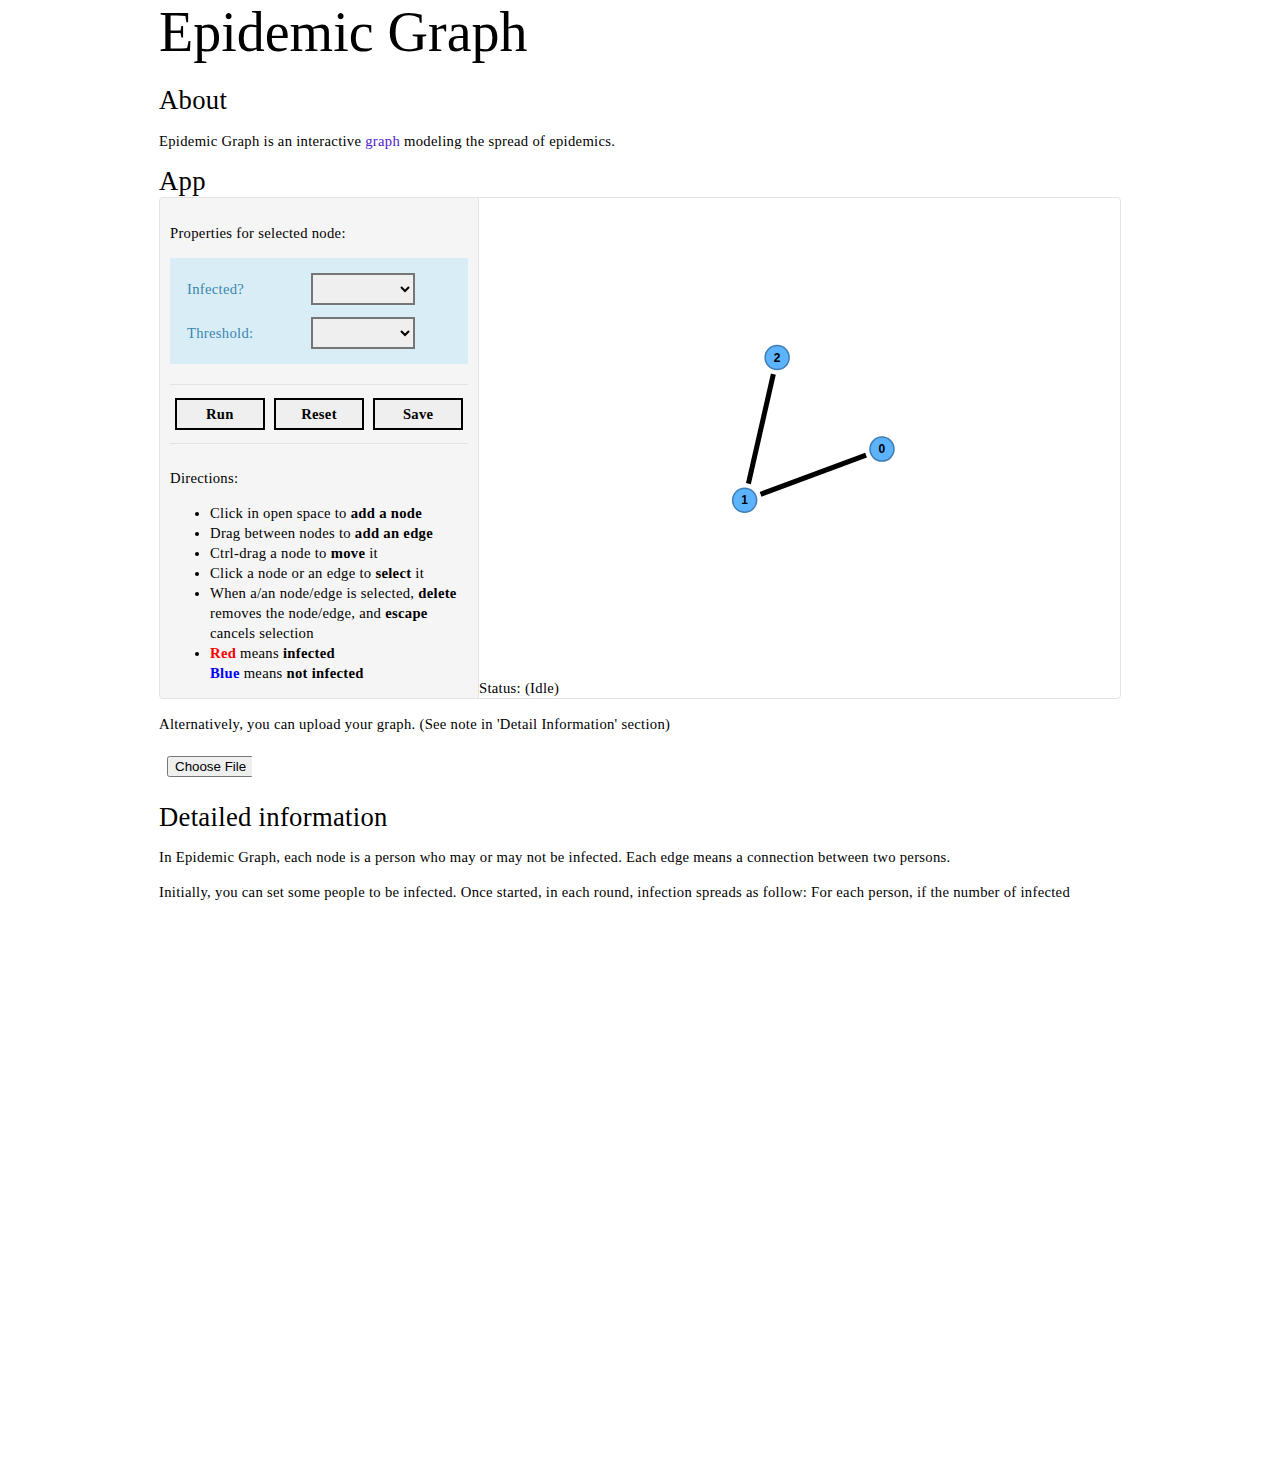
<file: index.html>
<!DOCTYPE html>
<html>
  <head>
    <meta charset="utf-8">
    <title>Percolation - Epidemic Graph</title>
    <link rel="stylesheet" type="text/css" href="./css/app.css">
    <link rel="stylesheet" type="text/css" href="./css/WinJS-ui-light.css">
  </head>
  
  <body style="overflow-y: scroll;">
    <div id="page-container" style="width: 962px; position: relative; margin: 0 auto;">
      <h1>Epidemic Graph</h1>
      <br>

      <section id="about">
          <h2>About</h2>
          <p>Epidemic Graph is an interactive <a href="http://en.wikipedia.org/wiki/Graph_(mathematics)">graph</a> modeling the spread of epidemics.</p>
      </section>

      <section id="app" width="960px" height="480px" style="position: relative; overflow: hidden;">
        <h2>App</h2>
        <div id="app-body" width="960px" height="480px"
            style="position: relative; overflow: hidden; border: 1px solid #e3e3e3; border-radius: 4px;">
          <div id="edit-panel" style="float: left; width: 298px; height: 480px; padding: 10px; border-right: 1px solid #e3e3e3; background-color: #f5f5f5">
            <div>
              <p>Properties for selected node:</p>
              <div style="color: #3a87ad; background-color: #d9edf7; border-color: #bce8f1; padding: 8px 35px 8px 14px; margin-bottom: 20px;">
                <table id="selected_properties" width="100%">
                  <tr>
                    <td width="50%">Infected? </td>
                    <td width="50%">
                      <select id="infectionSelect">
                        <option disabled="true">select a node</option>
                      </select>
                    </td>
                  </tr>

                  <tr>
                    <td width="50%">Threshold: </td>
                    <td width="50%">
                      <select id="thresholdSelect">
                        <option disabled="true">select a node</option>
                      </select>
                    </td>
                  </tr>
                </table>
              </div>
            </div>

            <div style="position: relative; padding-top: 10px; border-top: 1px solid #e3e3e3; padding-bottom: 10px">
              <table width="100%" style="text-align: center;">
                <tr>
                  <td width="33%"><button id="runButton" title="Start epidemics!" onclick="run_click()">Run</button></td>
                  <td width="34%"><button title="Reset infection status." onclick="reset_click()">Reset</button></td>
                  <td width="33%"><button title="Download the current graph." onclick="saveGraph_click()">Save</button></td>
                </tr>
              </table>
            </div>

            <div style="position: relative; padding-top: 10px; border-top: 1px solid #e3e3e3;">
              <p>Directions:</p>
              <ul>
                  <li>Click in open space to <strong>add a node</strong></li>
                  <li>Drag between nodes to <strong>add an edge</strong></li>
                  <li>Ctrl-drag a node to <strong>move</strong> it</li>
                  <li>Click a node or an edge to <strong>select</strong> it</li>
                  <li>
                    When a/an node/edge is selected,  <strong>delete</strong> removes the node/edge,
                    and <strong>escape</strong> cancels selection
                  </li>
                  <li>
                    <strong><font color="red">Red</font></strong> means <strong>infected</strong>
                    <br>
                    <strong><font color="blue">Blue</font></strong> means <strong>not infected</strong>
                  </li>
                </ul>
            </div>
          </div>

          <div id="graph" style="float: left; width: 640 px; height: 480px;"></div>
          <div id="epidemicsStatus">Status: (Idle)</div>
        </div>

        <div id="loadFile" style="width: 960px;">
          <p>
            Alternatively, you can upload your graph. (See note in 'Detail Information' section)
          </p>
          <div id="fileInput" style="height: 32px;">
            <input type="file" id="files" style="min-width: 85px; width: 85px;" />
            <output id="list"></output>
          </div>
        </div>
      </section>
      <br>

      <section id="details">
          <h2>Detailed information</h2>
          <p>
            In Epidemic Graph, each node is a person who may or may not be infected. Each edge means a connection between two persons.
          </p>
          <p>
            Initially, you can set some people to be infected. Once started, in each round, infection spreads as follow: For each person, if the number of infected neighbors is greater than or equal to the preset threshold, then the person becomes infected.
          </p>
          <p>
            Simulation runs at 1 second per round, and it stops when there are no more changes in infected people.
          </p>
          <p>
            Note: Graph file must be in the following format. Also, the number of elements in line 1 must be equal to the number of elements in line 3. Click <a href="./example_graph.txt">here</a> for an example graph (Icosahedron) file.
          </p>
          <ul>
            <li>line 1: [Id1, Id2, Id3, ...]</li>
            <li>line 2: [(Src1, Dest1), (Src2, Dest2), ...]</li>
            <li>line 3: [Thres1, Thres2, Thres3, ...]</li>
          </ul>
          <p>Some grids are pre-built for your convenience:</p>
          <ul>
            <li>Hexagon grid (face) - Click <a href="./Hexagon/index.html">here</a>.</li>
            <li>Square grid (face) - Click <a href="./Square/index.html">here</a>.</li>
          </ul>
          <p>For number of steps to terminal states, please refer to
            <a href="./Simulation/index.html">simulation</a>.
          </p>
      </section>

      <section id="refernces">
        <h2>References and related pages</h2>
        <p>D3.js - Data-Driven Document (<a href="http://d3js.org/">link</a>)</p>
        <p>
          Directed Graph Editor (<a href="http://bl.ocks.org/rkirsling/5001347">link</a>)
        </p>
        <p>
          Vax | Gamifying Epidemic Prevention | Game (<a href="http://vax.herokuapp.com/">link</a>)
        </p>
      </section>
      <br>

      <section id="pageFooter">
        <div id="contentCurve" style="border-bottom: 1px solid #ccc; font-size: 1px; height: 8px; margin-bottom: 8px;"></div>
        <div id="copyright" style="margin-top: 20px; margin-bottom: 20px; color: gray;">
          <span> Yibo Guo © 2014</span>
          <a title="View on github" href="https://github.com/nilyibo/Percolation">Percolation Project</a>
        </div>
      </section>
    </div>
  </body>

  <script src="./js/d3.v3.min.js"></script>   <!-- d3 js library -->
  <script src="./js/app.js"></script>         <!-- Modified basic event handler -->
  <script src="./js/infection.js"></script>   <!-- functions used for infection model -->

  <script type="text/javascript">
    initSelectOnChange();
    document.getElementById('files').addEventListener('change', handleFileSelect, false);
  </script>
</html>
</file>
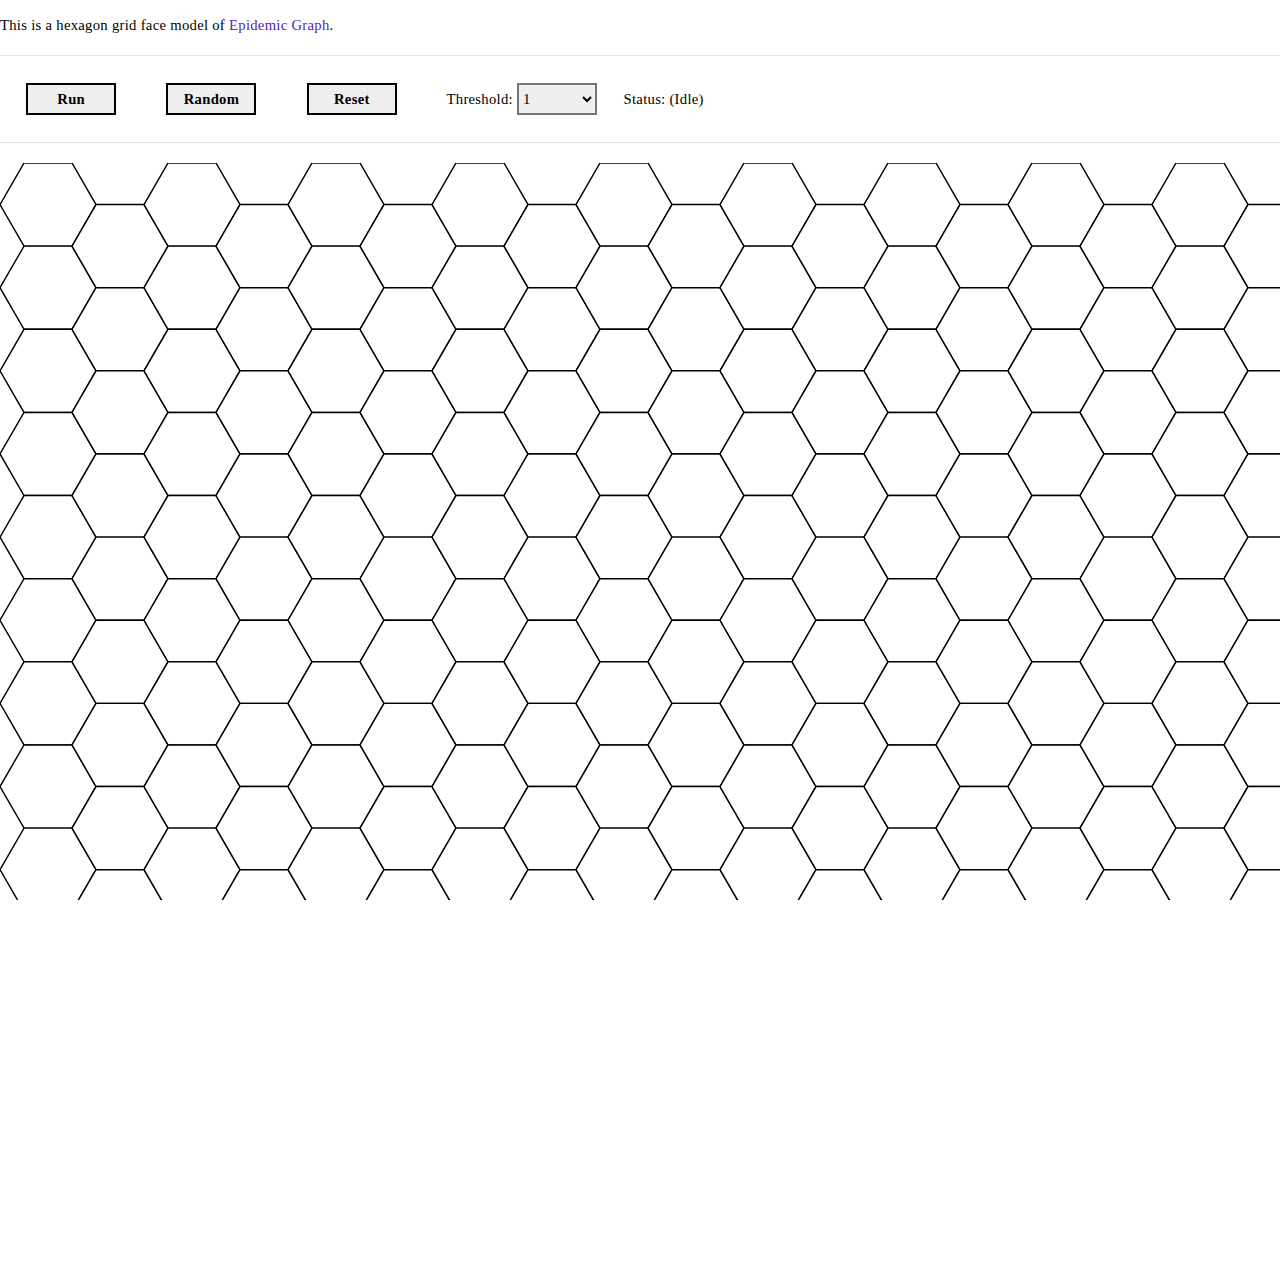
<file: Hexagon/index.html>
<!DOCTYPE html>
<html>
  <head>
    <meta charset="utf-8">
    <title>Percolation - Hexagon</title>
    <link rel="stylesheet" type="text/css" href="../css/WinJS-ui-light.css">
    <style type="text/css">
      td {
        text-align: center;
      }
    </style>
  </head>

  <body style="overflow-y: scroll;">
    <section id="about">
      <p>
        This is a hexagon grid face model of <a href="../index.html">Epidemic Graph</a>.
      </p>
    </section>

    <section>
      <div id="control-container" style="margin-top: 20px; margin-bottom: 20px; padding-bottom: 20px; border-bottom: 1px solid #e3e3e3; padding-top: 20px; border-top: 1px solid #e3e3e3;">
        <table width="1000px">
          <tr>
            <td width="14%">
              <button id="runButton" title="Start the epidemics!"
                  onclick="runButton_click()" tabindex="1">Run</button>
            </td>
            <td width="14%">
              <button id="randomButton" title="Random initial condition."
                  onclick="randomButton_click()" tabindex="2">Random</button>
            </td>
            <td width="14%">
              <button id="resetButton" title="Reset infection status."
                  onclick="resetButton_click()" tabindex="3">Reset</button>
            </td>
            <td width="20%">
              Threshold:
              <select id="thresholdSelect" title="Threshold for all hexagons." onchange="thresholdSelect_changed()"  tabindex="4">
                <option>1</option>
                <option>2</option>
                <option>3</option>
                <option>4</option>
                <option>5</option>
                <option>6</option>
              </select>
            </td>
            <td width="38%" style="text-align: left;">
              <div id="epidemicsStatus">Status: (Idle)</div>
            </td>
          </tr>
        </table>
      </div>
    </section>

    <section>
      <div id="graph-container">
        <svg width="15.25in" height="9.1071556286255in" viewBox="0 0 1098 655.715205261036" xmlns="http://www.w3.org/2000/svg" version="1.1">
          <desc>Hex grid</desc>
          <g id="hexes">
            <polygon id="0" style="fill:none;stroke:#000000;stroke-width:1.08px" points="72,31.1769145362398 54.0000000373062,62.3538290509408 18.0000000746124,62.3538291155571 0,31.1769146654723 17.9999998507751,8.61550262243327e-08 53.9999998134689,-1.07693789885843e-07"/>
            <polygon id="1" style="fill:none;stroke:#000000;stroke-width:1.08px" points="72,93.5307436087194 54.0000000373062,124.70765812342 18.0000000746124,124.707658188037 0,93.5307437379519 17.9999998507751,62.3538291586346 53.9999998134689,62.3538289647858"/>
            <polygon id="2" style="fill:none;stroke:#000000;stroke-width:1.08px" points="72,155.884572681199 54.0000000373062,187.0614871959 18.0000000746124,187.061487260516 0,155.884572810432 17.9999998507751,124.707658231114 53.9999998134689,124.707658037265"/>
            <polygon id="3" style="fill:none;stroke:#000000;stroke-width:1.08px" points="72,218.238401753679 54.0000000373062,249.41531626838 18.0000000746124,249.415316332996 0,218.238401882911 17.9999998507751,187.061487303594 53.9999998134689,187.061487109745"/>
            <polygon id="4" style="fill:none;stroke:#000000;stroke-width:1.08px" points="72,280.592230826158 54.0000000373062,311.769145340859 18.0000000746124,311.769145405475 0,280.592230955391 17.9999998507751,249.415316376073 53.9999998134689,249.415316182225"/>
            <polygon id="5" style="fill:none;stroke:#000000;stroke-width:1.08px" points="72,342.946059898638 54.0000000373062,374.122974413339 18.0000000746124,374.122974477955 0,342.94606002787 17.9999998507751,311.769145448553 53.9999998134689,311.769145254704"/>
            <polygon id="6" style="fill:none;stroke:#000000;stroke-width:1.08px" points="72,405.299888971117 54.0000000373062,436.476803485818 18.0000000746124,436.476803550435 0,405.29988910035 17.9999998507751,374.122974521032 53.9999998134689,374.122974327184"/>
            <polygon id="7" style="fill:none;stroke:#000000;stroke-width:1.08px" points="72,467.653718043597 54.0000000373062,498.830632558298 18.0000000746124,498.830632622914 0,467.653718172829 17.9999998507751,436.476803593512 53.9999998134689,436.476803399663"/>
            <polygon id="8" style="fill:none;stroke:#000000;stroke-width:1.08px" points="72,530.007547116076 54.0000000373062,561.184461630777 18.0000000746124,561.184461695394 0,530.007547245309 17.9999998507751,498.830632665992 53.9999998134689,498.830632472143"/>
            <polygon id="9" style="fill:none;stroke:#000000;stroke-width:1.08px" points="72,592.361376188556 54.0000000373062,623.538290703257 18.0000000746124,623.538290767873 0,592.361376317789 17.9999998507751,561.184461738471 53.9999998134689,561.184461544622"/>
            <polygon id="20" style="fill:none;stroke:#000000;stroke-width:1.08px" points="126,62.3538290724796 108.000000037306,93.5307435871806 72.0000000746124,93.5307436517969 54,62.3538292017121 71.9999998507751,31.1769146223948 107.999999813469,31.176914428546"/>
            <polygon id="21" style="fill:none;stroke:#000000;stroke-width:1.08px" points="126,124.707658144959 108.000000037306,155.88457265966 72.0000000746124,155.884572724276 54,124.707658274192 71.9999998507751,93.5307436948744 107.999999813469,93.5307435010256"/>
            <polygon id="22" style="fill:none;stroke:#000000;stroke-width:1.08px" points="126,187.061487217439 108.000000037306,218.23840173214 72.0000000746124,218.238401796756 54,187.061487346671 71.9999998507751,155.884572767354 107.999999813469,155.884572573505"/>
            <polygon id="23" style="fill:none;stroke:#000000;stroke-width:1.08px" points="126,249.415316289918 108.000000037306,280.592230804619 72.0000000746124,280.592230869236 54,249.415316419151 71.9999998507751,218.238401839834 107.999999813469,218.238401645985"/>
            <polygon id="24" style="fill:none;stroke:#000000;stroke-width:1.08px" points="126,311.769145362398 108.000000037306,342.946059877099 72.0000000746124,342.946059941715 54,311.76914549163 71.9999998507751,280.592230912313 107.999999813469,280.592230718464"/>
            <polygon id="25" style="fill:none;stroke:#000000;stroke-width:1.08px" points="126,374.122974434877 108.000000037306,405.299888949578 72.0000000746124,405.299889014195 54,374.12297456411 71.9999998507751,342.946059984793 107.999999813469,342.946059790944"/>
            <polygon id="26" style="fill:none;stroke:#000000;stroke-width:1.08px" points="126,436.476803507357 108.000000037306,467.653718022058 72.0000000746124,467.653718086674 54,436.47680363659 71.9999998507751,405.299889057272 107.999999813469,405.299888863423"/>
            <polygon id="27" style="fill:none;stroke:#000000;stroke-width:1.08px" points="126,498.830632579837 108.000000037306,530.007547094538 72.0000000746124,530.007547159154 54,498.830632709069 71.9999998507751,467.653718129752 107.999999813469,467.653717935903"/>
            <polygon id="28" style="fill:none;stroke:#000000;stroke-width:1.08px" points="126,561.184461652316 108.000000037306,592.361376167017 72.0000000746124,592.361376231634 54,561.184461781549 71.9999998507751,530.007547202232 107.999999813469,530.007547008383"/>
            <polygon id="29" style="fill:none;stroke:#000000;stroke-width:1.08px" points="126,623.538290724796 108.000000037306,654.715205239497 72.0000000746124,654.715205304113 54,623.538290854028 71.9999998507751,592.361376274711 107.999999813469,592.361376080862"/>
            <polygon id="40" style="fill:none;stroke:#000000;stroke-width:1.08px" points="180,31.1769145362398 162.000000037306,62.3538290509408 126.000000074612,62.3538291155571 108,31.1769146654723 125.999999850775,8.61550262243327e-08 161.999999813469,-1.07693789885843e-07"/>
            <polygon id="41" style="fill:none;stroke:#000000;stroke-width:1.08px" points="180,93.5307436087194 162.000000037306,124.70765812342 126.000000074612,124.707658188037 108,93.5307437379519 125.999999850775,62.3538291586346 161.999999813469,62.3538289647858"/>
            <polygon id="42" style="fill:none;stroke:#000000;stroke-width:1.08px" points="180,155.884572681199 162.000000037306,187.0614871959 126.000000074612,187.061487260516 108,155.884572810432 125.999999850775,124.707658231114 161.999999813469,124.707658037265"/>
            <polygon id="43" style="fill:none;stroke:#000000;stroke-width:1.08px" points="180,218.238401753679 162.000000037306,249.41531626838 126.000000074612,249.415316332996 108,218.238401882911 125.999999850775,187.061487303594 161.999999813469,187.061487109745"/>
            <polygon id="44" style="fill:none;stroke:#000000;stroke-width:1.08px" points="180,280.592230826158 162.000000037306,311.769145340859 126.000000074612,311.769145405475 108,280.592230955391 125.999999850775,249.415316376073 161.999999813469,249.415316182225"/>
            <polygon id="45" style="fill:none;stroke:#000000;stroke-width:1.08px" points="180,342.946059898638 162.000000037306,374.122974413339 126.000000074612,374.122974477955 108,342.94606002787 125.999999850775,311.769145448553 161.999999813469,311.769145254704"/>
            <polygon id="46" style="fill:none;stroke:#000000;stroke-width:1.08px" points="180,405.299888971117 162.000000037306,436.476803485818 126.000000074612,436.476803550435 108,405.29988910035 125.999999850775,374.122974521032 161.999999813469,374.122974327184"/>
            <polygon id="47" style="fill:none;stroke:#000000;stroke-width:1.08px" points="180,467.653718043597 162.000000037306,498.830632558298 126.000000074612,498.830632622914 108,467.653718172829 125.999999850775,436.476803593512 161.999999813469,436.476803399663"/>
            <polygon id="48" style="fill:none;stroke:#000000;stroke-width:1.08px" points="180,530.007547116076 162.000000037306,561.184461630777 126.000000074612,561.184461695394 108,530.007547245309 125.999999850775,498.830632665992 161.999999813469,498.830632472143"/>
            <polygon id="49" style="fill:none;stroke:#000000;stroke-width:1.08px" points="180,592.361376188556 162.000000037306,623.538290703257 126.000000074612,623.538290767873 108,592.361376317789 125.999999850775,561.184461738471 161.999999813469,561.184461544622"/>
            <polygon id="60" style="fill:none;stroke:#000000;stroke-width:1.08px" points="234,62.3538290724796 216.000000037306,93.5307435871806 180.000000074612,93.5307436517969 162,62.3538292017121 179.999999850775,31.1769146223948 215.999999813469,31.176914428546"/>
            <polygon id="61" style="fill:none;stroke:#000000;stroke-width:1.08px" points="234,124.707658144959 216.000000037306,155.88457265966 180.000000074612,155.884572724276 162,124.707658274192 179.999999850775,93.5307436948744 215.999999813469,93.5307435010256"/>
            <polygon id="62" style="fill:none;stroke:#000000;stroke-width:1.08px" points="234,187.061487217439 216.000000037306,218.23840173214 180.000000074612,218.238401796756 162,187.061487346671 179.999999850775,155.884572767354 215.999999813469,155.884572573505"/>
            <polygon id="63" style="fill:none;stroke:#000000;stroke-width:1.08px" points="234,249.415316289918 216.000000037306,280.592230804619 180.000000074612,280.592230869236 162,249.415316419151 179.999999850775,218.238401839834 215.999999813469,218.238401645985"/>
            <polygon id="64" style="fill:none;stroke:#000000;stroke-width:1.08px" points="234,311.769145362398 216.000000037306,342.946059877099 180.000000074612,342.946059941715 162,311.76914549163 179.999999850775,280.592230912313 215.999999813469,280.592230718464"/>
            <polygon id="65" style="fill:none;stroke:#000000;stroke-width:1.08px" points="234,374.122974434877 216.000000037306,405.299888949578 180.000000074612,405.299889014195 162,374.12297456411 179.999999850775,342.946059984793 215.999999813469,342.946059790944"/>
            <polygon id="66" style="fill:none;stroke:#000000;stroke-width:1.08px" points="234,436.476803507357 216.000000037306,467.653718022058 180.000000074612,467.653718086674 162,436.47680363659 179.999999850775,405.299889057272 215.999999813469,405.299888863423"/>
            <polygon id="67" style="fill:none;stroke:#000000;stroke-width:1.08px" points="234,498.830632579837 216.000000037306,530.007547094538 180.000000074612,530.007547159154 162,498.830632709069 179.999999850775,467.653718129752 215.999999813469,467.653717935903"/>
            <polygon id="68" style="fill:none;stroke:#000000;stroke-width:1.08px" points="234,561.184461652316 216.000000037306,592.361376167017 180.000000074612,592.361376231634 162,561.184461781549 179.999999850775,530.007547202232 215.999999813469,530.007547008383"/>
            <polygon id="69" style="fill:none;stroke:#000000;stroke-width:1.08px" points="234,623.538290724796 216.000000037306,654.715205239497 180.000000074612,654.715205304113 162,623.538290854028 179.999999850775,592.361376274711 215.999999813469,592.361376080862"/>
            <polygon id="80" style="fill:none;stroke:#000000;stroke-width:1.08px" points="288,31.1769145362398 270.000000037306,62.3538290509408 234.000000074612,62.3538291155571 216,31.1769146654723 233.999999850775,8.61550262243327e-08 269.999999813469,-1.07693789885843e-07"/>
            <polygon id="81" style="fill:none;stroke:#000000;stroke-width:1.08px" points="288,93.5307436087194 270.000000037306,124.70765812342 234.000000074612,124.707658188037 216,93.5307437379519 233.999999850775,62.3538291586346 269.999999813469,62.3538289647858"/>
            <polygon id="82" style="fill:none;stroke:#000000;stroke-width:1.08px" points="288,155.884572681199 270.000000037306,187.0614871959 234.000000074612,187.061487260516 216,155.884572810432 233.999999850775,124.707658231114 269.999999813469,124.707658037265"/>
            <polygon id="83" style="fill:none;stroke:#000000;stroke-width:1.08px" points="288,218.238401753679 270.000000037306,249.41531626838 234.000000074612,249.415316332996 216,218.238401882911 233.999999850775,187.061487303594 269.999999813469,187.061487109745"/>
            <polygon id="84" style="fill:none;stroke:#000000;stroke-width:1.08px" points="288,280.592230826158 270.000000037306,311.769145340859 234.000000074612,311.769145405475 216,280.592230955391 233.999999850775,249.415316376073 269.999999813469,249.415316182225"/>
            <polygon id="85" style="fill:none;stroke:#000000;stroke-width:1.08px" points="288,342.946059898638 270.000000037306,374.122974413339 234.000000074612,374.122974477955 216,342.94606002787 233.999999850775,311.769145448553 269.999999813469,311.769145254704"/>
            <polygon id="86" style="fill:none;stroke:#000000;stroke-width:1.08px" points="288,405.299888971117 270.000000037306,436.476803485818 234.000000074612,436.476803550435 216,405.29988910035 233.999999850775,374.122974521032 269.999999813469,374.122974327184"/>
            <polygon id="87" style="fill:none;stroke:#000000;stroke-width:1.08px" points="288,467.653718043597 270.000000037306,498.830632558298 234.000000074612,498.830632622914 216,467.653718172829 233.999999850775,436.476803593512 269.999999813469,436.476803399663"/>
            <polygon id="88" style="fill:none;stroke:#000000;stroke-width:1.08px" points="288,530.007547116076 270.000000037306,561.184461630777 234.000000074612,561.184461695394 216,530.007547245309 233.999999850775,498.830632665992 269.999999813469,498.830632472143"/>
            <polygon id="89" style="fill:none;stroke:#000000;stroke-width:1.08px" points="288,592.361376188556 270.000000037306,623.538290703257 234.000000074612,623.538290767873 216,592.361376317789 233.999999850775,561.184461738471 269.999999813469,561.184461544622"/>
            <polygon id="100" style="fill:none;stroke:#000000;stroke-width:1.08px" points="342,62.3538290724796 324.000000037306,93.5307435871806 288.000000074612,93.5307436517969 270,62.3538292017121 287.999999850775,31.1769146223948 323.999999813469,31.176914428546"/>
            <polygon id="101" style="fill:none;stroke:#000000;stroke-width:1.08px" points="342,124.707658144959 324.000000037306,155.88457265966 288.000000074612,155.884572724276 270,124.707658274192 287.999999850775,93.5307436948744 323.999999813469,93.5307435010256"/>
            <polygon id="102" style="fill:none;stroke:#000000;stroke-width:1.08px" points="342,187.061487217439 324.000000037306,218.23840173214 288.000000074612,218.238401796756 270,187.061487346671 287.999999850775,155.884572767354 323.999999813469,155.884572573505"/>
            <polygon id="103" style="fill:none;stroke:#000000;stroke-width:1.08px" points="342,249.415316289918 324.000000037306,280.592230804619 288.000000074612,280.592230869236 270,249.415316419151 287.999999850775,218.238401839834 323.999999813469,218.238401645985"/>
            <polygon id="104" style="fill:none;stroke:#000000;stroke-width:1.08px" points="342,311.769145362398 324.000000037306,342.946059877099 288.000000074612,342.946059941715 270,311.76914549163 287.999999850775,280.592230912313 323.999999813469,280.592230718464"/>
            <polygon id="105" style="fill:none;stroke:#000000;stroke-width:1.08px" points="342,374.122974434877 324.000000037306,405.299888949578 288.000000074612,405.299889014195 270,374.12297456411 287.999999850775,342.946059984793 323.999999813469,342.946059790944"/>
            <polygon id="106" style="fill:none;stroke:#000000;stroke-width:1.08px" points="342,436.476803507357 324.000000037306,467.653718022058 288.000000074612,467.653718086674 270,436.47680363659 287.999999850775,405.299889057272 323.999999813469,405.299888863423"/>
            <polygon id="107" style="fill:none;stroke:#000000;stroke-width:1.08px" points="342,498.830632579837 324.000000037306,530.007547094538 288.000000074612,530.007547159154 270,498.830632709069 287.999999850775,467.653718129752 323.999999813469,467.653717935903"/>
            <polygon id="108" style="fill:none;stroke:#000000;stroke-width:1.08px" points="342,561.184461652316 324.000000037306,592.361376167017 288.000000074612,592.361376231634 270,561.184461781549 287.999999850775,530.007547202232 323.999999813469,530.007547008383"/>
            <polygon id="109" style="fill:none;stroke:#000000;stroke-width:1.08px" points="342,623.538290724796 324.000000037306,654.715205239497 288.000000074612,654.715205304113 270,623.538290854028 287.999999850775,592.361376274711 323.999999813469,592.361376080862"/>
            <polygon id="120" style="fill:none;stroke:#000000;stroke-width:1.08px" points="396,31.1769145362398 378.000000037306,62.3538290509408 342.000000074612,62.3538291155571 324,31.1769146654723 341.999999850775,8.61550262243327e-08 377.999999813469,-1.07693789885843e-07"/>
            <polygon id="121" style="fill:none;stroke:#000000;stroke-width:1.08px" points="396,93.5307436087194 378.000000037306,124.70765812342 342.000000074612,124.707658188037 324,93.5307437379519 341.999999850775,62.3538291586346 377.999999813469,62.3538289647858"/>
            <polygon id="122" style="fill:none;stroke:#000000;stroke-width:1.08px" points="396,155.884572681199 378.000000037306,187.0614871959 342.000000074612,187.061487260516 324,155.884572810432 341.999999850775,124.707658231114 377.999999813469,124.707658037265"/>
            <polygon id="123" style="fill:none;stroke:#000000;stroke-width:1.08px" points="396,218.238401753679 378.000000037306,249.41531626838 342.000000074612,249.415316332996 324,218.238401882911 341.999999850775,187.061487303594 377.999999813469,187.061487109745"/>
            <polygon id="124" style="fill:none;stroke:#000000;stroke-width:1.08px" points="396,280.592230826158 378.000000037306,311.769145340859 342.000000074612,311.769145405475 324,280.592230955391 341.999999850775,249.415316376073 377.999999813469,249.415316182225"/>
            <polygon id="125" style="fill:none;stroke:#000000;stroke-width:1.08px" points="396,342.946059898638 378.000000037306,374.122974413339 342.000000074612,374.122974477955 324,342.94606002787 341.999999850775,311.769145448553 377.999999813469,311.769145254704"/>
            <polygon id="126" style="fill:none;stroke:#000000;stroke-width:1.08px" points="396,405.299888971117 378.000000037306,436.476803485818 342.000000074612,436.476803550435 324,405.29988910035 341.999999850775,374.122974521032 377.999999813469,374.122974327184"/>
            <polygon id="127" style="fill:none;stroke:#000000;stroke-width:1.08px" points="396,467.653718043597 378.000000037306,498.830632558298 342.000000074612,498.830632622914 324,467.653718172829 341.999999850775,436.476803593512 377.999999813469,436.476803399663"/>
            <polygon id="128" style="fill:none;stroke:#000000;stroke-width:1.08px" points="396,530.007547116076 378.000000037306,561.184461630777 342.000000074612,561.184461695394 324,530.007547245309 341.999999850775,498.830632665992 377.999999813469,498.830632472143"/>
            <polygon id="129" style="fill:none;stroke:#000000;stroke-width:1.08px" points="396,592.361376188556 378.000000037306,623.538290703257 342.000000074612,623.538290767873 324,592.361376317789 341.999999850775,561.184461738471 377.999999813469,561.184461544622"/>
            <polygon id="140" style="fill:none;stroke:#000000;stroke-width:1.08px" points="450,62.3538290724796 432.000000037306,93.5307435871806 396.000000074612,93.5307436517969 378,62.3538292017121 395.999999850775,31.1769146223948 431.999999813469,31.176914428546"/>
            <polygon id="141" style="fill:none;stroke:#000000;stroke-width:1.08px" points="450,124.707658144959 432.000000037306,155.88457265966 396.000000074612,155.884572724276 378,124.707658274192 395.999999850775,93.5307436948744 431.999999813469,93.5307435010256"/>
            <polygon id="142" style="fill:none;stroke:#000000;stroke-width:1.08px" points="450,187.061487217439 432.000000037306,218.23840173214 396.000000074612,218.238401796756 378,187.061487346671 395.999999850775,155.884572767354 431.999999813469,155.884572573505"/>
            <polygon id="143" style="fill:none;stroke:#000000;stroke-width:1.08px" points="450,249.415316289918 432.000000037306,280.592230804619 396.000000074612,280.592230869236 378,249.415316419151 395.999999850775,218.238401839834 431.999999813469,218.238401645985"/>
            <polygon id="144" style="fill:none;stroke:#000000;stroke-width:1.08px" points="450,311.769145362398 432.000000037306,342.946059877099 396.000000074612,342.946059941715 378,311.76914549163 395.999999850775,280.592230912313 431.999999813469,280.592230718464"/>
            <polygon id="145" style="fill:none;stroke:#000000;stroke-width:1.08px" points="450,374.122974434877 432.000000037306,405.299888949578 396.000000074612,405.299889014195 378,374.12297456411 395.999999850775,342.946059984793 431.999999813469,342.946059790944"/>
            <polygon id="146" style="fill:none;stroke:#000000;stroke-width:1.08px" points="450,436.476803507357 432.000000037306,467.653718022058 396.000000074612,467.653718086674 378,436.47680363659 395.999999850775,405.299889057272 431.999999813469,405.299888863423"/>
            <polygon id="147" style="fill:none;stroke:#000000;stroke-width:1.08px" points="450,498.830632579837 432.000000037306,530.007547094538 396.000000074612,530.007547159154 378,498.830632709069 395.999999850775,467.653718129752 431.999999813469,467.653717935903"/>
            <polygon id="148" style="fill:none;stroke:#000000;stroke-width:1.08px" points="450,561.184461652316 432.000000037306,592.361376167017 396.000000074612,592.361376231634 378,561.184461781549 395.999999850775,530.007547202232 431.999999813469,530.007547008383"/>
            <polygon id="149" style="fill:none;stroke:#000000;stroke-width:1.08px" points="450,623.538290724796 432.000000037306,654.715205239497 396.000000074612,654.715205304113 378,623.538290854028 395.999999850775,592.361376274711 431.999999813469,592.361376080862"/>
            <polygon id="160" style="fill:none;stroke:#000000;stroke-width:1.08px" points="504,31.1769145362398 486.000000037306,62.3538290509408 450.000000074612,62.3538291155571 432,31.1769146654723 449.999999850775,8.61550262243327e-08 485.999999813469,-1.07693789885843e-07"/>
            <polygon id="161" style="fill:none;stroke:#000000;stroke-width:1.08px" points="504,93.5307436087194 486.000000037306,124.70765812342 450.000000074612,124.707658188037 432,93.5307437379519 449.999999850775,62.3538291586346 485.999999813469,62.3538289647858"/>
            <polygon id="162" style="fill:none;stroke:#000000;stroke-width:1.08px" points="504,155.884572681199 486.000000037306,187.0614871959 450.000000074612,187.061487260516 432,155.884572810432 449.999999850775,124.707658231114 485.999999813469,124.707658037265"/>
            <polygon id="163" style="fill:none;stroke:#000000;stroke-width:1.08px" points="504,218.238401753679 486.000000037306,249.41531626838 450.000000074612,249.415316332996 432,218.238401882911 449.999999850775,187.061487303594 485.999999813469,187.061487109745"/>
            <polygon id="164" style="fill:none;stroke:#000000;stroke-width:1.08px" points="504,280.592230826158 486.000000037306,311.769145340859 450.000000074612,311.769145405475 432,280.592230955391 449.999999850775,249.415316376073 485.999999813469,249.415316182225"/>
            <polygon id="165" style="fill:none;stroke:#000000;stroke-width:1.08px" points="504,342.946059898638 486.000000037306,374.122974413339 450.000000074612,374.122974477955 432,342.94606002787 449.999999850775,311.769145448553 485.999999813469,311.769145254704"/>
            <polygon id="166" style="fill:none;stroke:#000000;stroke-width:1.08px" points="504,405.299888971117 486.000000037306,436.476803485818 450.000000074612,436.476803550435 432,405.29988910035 449.999999850775,374.122974521032 485.999999813469,374.122974327184"/>
            <polygon id="167" style="fill:none;stroke:#000000;stroke-width:1.08px" points="504,467.653718043597 486.000000037306,498.830632558298 450.000000074612,498.830632622914 432,467.653718172829 449.999999850775,436.476803593512 485.999999813469,436.476803399663"/>
            <polygon id="168" style="fill:none;stroke:#000000;stroke-width:1.08px" points="504,530.007547116076 486.000000037306,561.184461630777 450.000000074612,561.184461695394 432,530.007547245309 449.999999850775,498.830632665992 485.999999813469,498.830632472143"/>
            <polygon id="169" style="fill:none;stroke:#000000;stroke-width:1.08px" points="504,592.361376188556 486.000000037306,623.538290703257 450.000000074612,623.538290767873 432,592.361376317789 449.999999850775,561.184461738471 485.999999813469,561.184461544622"/>
            <polygon id="180" style="fill:none;stroke:#000000;stroke-width:1.08px" points="558,62.3538290724796 540.000000037306,93.5307435871806 504.000000074612,93.5307436517969 486,62.3538292017121 503.999999850775,31.1769146223948 539.999999813469,31.176914428546"/>
            <polygon id="181" style="fill:none;stroke:#000000;stroke-width:1.08px" points="558,124.707658144959 540.000000037306,155.88457265966 504.000000074612,155.884572724276 486,124.707658274192 503.999999850775,93.5307436948744 539.999999813469,93.5307435010256"/>
            <polygon id="182" style="fill:none;stroke:#000000;stroke-width:1.08px" points="558,187.061487217439 540.000000037306,218.23840173214 504.000000074612,218.238401796756 486,187.061487346671 503.999999850775,155.884572767354 539.999999813469,155.884572573505"/>
            <polygon id="183" style="fill:none;stroke:#000000;stroke-width:1.08px" points="558,249.415316289918 540.000000037306,280.592230804619 504.000000074612,280.592230869236 486,249.415316419151 503.999999850775,218.238401839834 539.999999813469,218.238401645985"/>
            <polygon id="184" style="fill:none;stroke:#000000;stroke-width:1.08px" points="558,311.769145362398 540.000000037306,342.946059877099 504.000000074612,342.946059941715 486,311.76914549163 503.999999850775,280.592230912313 539.999999813469,280.592230718464"/>
            <polygon id="185" style="fill:none;stroke:#000000;stroke-width:1.08px" points="558,374.122974434877 540.000000037306,405.299888949578 504.000000074612,405.299889014195 486,374.12297456411 503.999999850775,342.946059984793 539.999999813469,342.946059790944"/>
            <polygon id="186" style="fill:none;stroke:#000000;stroke-width:1.08px" points="558,436.476803507357 540.000000037306,467.653718022058 504.000000074612,467.653718086674 486,436.47680363659 503.999999850775,405.299889057272 539.999999813469,405.299888863423"/>
            <polygon id="187" style="fill:none;stroke:#000000;stroke-width:1.08px" points="558,498.830632579837 540.000000037306,530.007547094538 504.000000074612,530.007547159154 486,498.830632709069 503.999999850775,467.653718129752 539.999999813469,467.653717935903"/>
            <polygon id="188" style="fill:none;stroke:#000000;stroke-width:1.08px" points="558,561.184461652316 540.000000037306,592.361376167017 504.000000074612,592.361376231634 486,561.184461781549 503.999999850775,530.007547202232 539.999999813469,530.007547008383"/>
            <polygon id="189" style="fill:none;stroke:#000000;stroke-width:1.08px" points="558,623.538290724796 540.000000037306,654.715205239497 504.000000074612,654.715205304113 486,623.538290854028 503.999999850775,592.361376274711 539.999999813469,592.361376080862"/>
            <polygon id="200" style="fill:none;stroke:#000000;stroke-width:1.08px" points="612,31.1769145362398 594.000000037306,62.3538290509408 558.000000074612,62.3538291155571 540,31.1769146654723 557.999999850775,8.61550262243327e-08 593.999999813469,-1.07693789885843e-07"/>
            <polygon id="201" style="fill:none;stroke:#000000;stroke-width:1.08px" points="612,93.5307436087194 594.000000037306,124.70765812342 558.000000074612,124.707658188037 540,93.5307437379519 557.999999850775,62.3538291586346 593.999999813469,62.3538289647858"/>
            <polygon id="202" style="fill:none;stroke:#000000;stroke-width:1.08px" points="612,155.884572681199 594.000000037306,187.0614871959 558.000000074612,187.061487260516 540,155.884572810432 557.999999850775,124.707658231114 593.999999813469,124.707658037265"/>
            <polygon id="203" style="fill:none;stroke:#000000;stroke-width:1.08px" points="612,218.238401753679 594.000000037306,249.41531626838 558.000000074612,249.415316332996 540,218.238401882911 557.999999850775,187.061487303594 593.999999813469,187.061487109745"/>
            <polygon id="204" style="fill:none;stroke:#000000;stroke-width:1.08px" points="612,280.592230826158 594.000000037306,311.769145340859 558.000000074612,311.769145405475 540,280.592230955391 557.999999850775,249.415316376073 593.999999813469,249.415316182225"/>
            <polygon id="205" style="fill:none;stroke:#000000;stroke-width:1.08px" points="612,342.946059898638 594.000000037306,374.122974413339 558.000000074612,374.122974477955 540,342.94606002787 557.999999850775,311.769145448553 593.999999813469,311.769145254704"/>
            <polygon id="206" style="fill:none;stroke:#000000;stroke-width:1.08px" points="612,405.299888971117 594.000000037306,436.476803485818 558.000000074612,436.476803550435 540,405.29988910035 557.999999850775,374.122974521032 593.999999813469,374.122974327184"/>
            <polygon id="207" style="fill:none;stroke:#000000;stroke-width:1.08px" points="612,467.653718043597 594.000000037306,498.830632558298 558.000000074612,498.830632622914 540,467.653718172829 557.999999850775,436.476803593512 593.999999813469,436.476803399663"/>
            <polygon id="208" style="fill:none;stroke:#000000;stroke-width:1.08px" points="612,530.007547116076 594.000000037306,561.184461630777 558.000000074612,561.184461695394 540,530.007547245309 557.999999850775,498.830632665992 593.999999813469,498.830632472143"/>
            <polygon id="209" style="fill:none;stroke:#000000;stroke-width:1.08px" points="612,592.361376188556 594.000000037306,623.538290703257 558.000000074612,623.538290767873 540,592.361376317789 557.999999850775,561.184461738471 593.999999813469,561.184461544622"/>
            <polygon id="220" style="fill:none;stroke:#000000;stroke-width:1.08px" points="666,62.3538290724796 648.000000037306,93.5307435871806 612.000000074612,93.5307436517969 594,62.3538292017121 611.999999850775,31.1769146223948 647.999999813469,31.176914428546"/>
            <polygon id="221" style="fill:none;stroke:#000000;stroke-width:1.08px" points="666,124.707658144959 648.000000037306,155.88457265966 612.000000074612,155.884572724276 594,124.707658274192 611.999999850775,93.5307436948744 647.999999813469,93.5307435010256"/>
            <polygon id="222" style="fill:none;stroke:#000000;stroke-width:1.08px" points="666,187.061487217439 648.000000037306,218.23840173214 612.000000074612,218.238401796756 594,187.061487346671 611.999999850775,155.884572767354 647.999999813469,155.884572573505"/>
            <polygon id="223" style="fill:none;stroke:#000000;stroke-width:1.08px" points="666,249.415316289918 648.000000037306,280.592230804619 612.000000074612,280.592230869236 594,249.415316419151 611.999999850775,218.238401839834 647.999999813469,218.238401645985"/>
            <polygon id="224" style="fill:none;stroke:#000000;stroke-width:1.08px" points="666,311.769145362398 648.000000037306,342.946059877099 612.000000074612,342.946059941715 594,311.76914549163 611.999999850775,280.592230912313 647.999999813469,280.592230718464"/>
            <polygon id="225" style="fill:none;stroke:#000000;stroke-width:1.08px" points="666,374.122974434877 648.000000037306,405.299888949578 612.000000074612,405.299889014195 594,374.12297456411 611.999999850775,342.946059984793 647.999999813469,342.946059790944"/>
            <polygon id="226" style="fill:none;stroke:#000000;stroke-width:1.08px" points="666,436.476803507357 648.000000037306,467.653718022058 612.000000074612,467.653718086674 594,436.47680363659 611.999999850775,405.299889057272 647.999999813469,405.299888863423"/>
            <polygon id="227" style="fill:none;stroke:#000000;stroke-width:1.08px" points="666,498.830632579837 648.000000037306,530.007547094538 612.000000074612,530.007547159154 594,498.830632709069 611.999999850775,467.653718129752 647.999999813469,467.653717935903"/>
            <polygon id="228" style="fill:none;stroke:#000000;stroke-width:1.08px" points="666,561.184461652316 648.000000037306,592.361376167017 612.000000074612,592.361376231634 594,561.184461781549 611.999999850775,530.007547202232 647.999999813469,530.007547008383"/>
            <polygon id="229" style="fill:none;stroke:#000000;stroke-width:1.08px" points="666,623.538290724796 648.000000037306,654.715205239497 612.000000074612,654.715205304113 594,623.538290854028 611.999999850775,592.361376274711 647.999999813469,592.361376080862"/>
            <polygon id="240" style="fill:none;stroke:#000000;stroke-width:1.08px" points="720,31.1769145362398 702.000000037306,62.3538290509408 666.000000074612,62.3538291155571 648,31.1769146654723 665.999999850775,8.61550262243327e-08 701.999999813469,-1.07693789885843e-07"/>
            <polygon id="241" style="fill:none;stroke:#000000;stroke-width:1.08px" points="720,93.5307436087194 702.000000037306,124.70765812342 666.000000074612,124.707658188037 648,93.5307437379519 665.999999850775,62.3538291586346 701.999999813469,62.3538289647858"/>
            <polygon id="242" style="fill:none;stroke:#000000;stroke-width:1.08px" points="720,155.884572681199 702.000000037306,187.0614871959 666.000000074612,187.061487260516 648,155.884572810432 665.999999850775,124.707658231114 701.999999813469,124.707658037265"/>
            <polygon id="243" style="fill:none;stroke:#000000;stroke-width:1.08px" points="720,218.238401753679 702.000000037306,249.41531626838 666.000000074612,249.415316332996 648,218.238401882911 665.999999850775,187.061487303594 701.999999813469,187.061487109745"/>
            <polygon id="244" style="fill:none;stroke:#000000;stroke-width:1.08px" points="720,280.592230826158 702.000000037306,311.769145340859 666.000000074612,311.769145405475 648,280.592230955391 665.999999850775,249.415316376073 701.999999813469,249.415316182225"/>
            <polygon id="245" style="fill:none;stroke:#000000;stroke-width:1.08px" points="720,342.946059898638 702.000000037306,374.122974413339 666.000000074612,374.122974477955 648,342.94606002787 665.999999850775,311.769145448553 701.999999813469,311.769145254704"/>
            <polygon id="246" style="fill:none;stroke:#000000;stroke-width:1.08px" points="720,405.299888971117 702.000000037306,436.476803485818 666.000000074612,436.476803550435 648,405.29988910035 665.999999850775,374.122974521032 701.999999813469,374.122974327184"/>
            <polygon id="247" style="fill:none;stroke:#000000;stroke-width:1.08px" points="720,467.653718043597 702.000000037306,498.830632558298 666.000000074612,498.830632622914 648,467.653718172829 665.999999850775,436.476803593512 701.999999813469,436.476803399663"/>
            <polygon id="248" style="fill:none;stroke:#000000;stroke-width:1.08px" points="720,530.007547116076 702.000000037306,561.184461630777 666.000000074612,561.184461695394 648,530.007547245309 665.999999850775,498.830632665992 701.999999813469,498.830632472143"/>
            <polygon id="249" style="fill:none;stroke:#000000;stroke-width:1.08px" points="720,592.361376188556 702.000000037306,623.538290703257 666.000000074612,623.538290767873 648,592.361376317789 665.999999850775,561.184461738471 701.999999813469,561.184461544622"/>
            <polygon id="260" style="fill:none;stroke:#000000;stroke-width:1.08px" points="774,62.3538290724796 756.000000037306,93.5307435871806 720.000000074612,93.5307436517969 702,62.3538292017121 719.999999850775,31.1769146223948 755.999999813469,31.176914428546"/>
            <polygon id="261" style="fill:none;stroke:#000000;stroke-width:1.08px" points="774,124.707658144959 756.000000037306,155.88457265966 720.000000074612,155.884572724276 702,124.707658274192 719.999999850775,93.5307436948744 755.999999813469,93.5307435010256"/>
            <polygon id="262" style="fill:none;stroke:#000000;stroke-width:1.08px" points="774,187.061487217439 756.000000037306,218.23840173214 720.000000074612,218.238401796756 702,187.061487346671 719.999999850775,155.884572767354 755.999999813469,155.884572573505"/>
            <polygon id="263" style="fill:none;stroke:#000000;stroke-width:1.08px" points="774,249.415316289918 756.000000037306,280.592230804619 720.000000074612,280.592230869236 702,249.415316419151 719.999999850775,218.238401839834 755.999999813469,218.238401645985"/>
            <polygon id="264" style="fill:none;stroke:#000000;stroke-width:1.08px" points="774,311.769145362398 756.000000037306,342.946059877099 720.000000074612,342.946059941715 702,311.76914549163 719.999999850775,280.592230912313 755.999999813469,280.592230718464"/>
            <polygon id="265" style="fill:none;stroke:#000000;stroke-width:1.08px" points="774,374.122974434877 756.000000037306,405.299888949578 720.000000074612,405.299889014195 702,374.12297456411 719.999999850775,342.946059984793 755.999999813469,342.946059790944"/>
            <polygon id="266" style="fill:none;stroke:#000000;stroke-width:1.08px" points="774,436.476803507357 756.000000037306,467.653718022058 720.000000074612,467.653718086674 702,436.47680363659 719.999999850775,405.299889057272 755.999999813469,405.299888863423"/>
            <polygon id="267" style="fill:none;stroke:#000000;stroke-width:1.08px" points="774,498.830632579837 756.000000037306,530.007547094538 720.000000074612,530.007547159154 702,498.830632709069 719.999999850775,467.653718129752 755.999999813469,467.653717935903"/>
            <polygon id="268" style="fill:none;stroke:#000000;stroke-width:1.08px" points="774,561.184461652316 756.000000037306,592.361376167017 720.000000074612,592.361376231634 702,561.184461781549 719.999999850775,530.007547202232 755.999999813469,530.007547008383"/>
            <polygon id="269" style="fill:none;stroke:#000000;stroke-width:1.08px" points="774,623.538290724796 756.000000037306,654.715205239497 720.000000074612,654.715205304113 702,623.538290854028 719.999999850775,592.361376274711 755.999999813469,592.361376080862"/>
            <polygon id="280" style="fill:none;stroke:#000000;stroke-width:1.08px" points="828,31.1769145362398 810.000000037306,62.3538290509408 774.000000074612,62.3538291155571 756,31.1769146654723 773.999999850775,8.61550262243327e-08 809.999999813469,-1.07693789885843e-07"/>
            <polygon id="281" style="fill:none;stroke:#000000;stroke-width:1.08px" points="828,93.5307436087194 810.000000037306,124.70765812342 774.000000074612,124.707658188037 756,93.5307437379519 773.999999850775,62.3538291586346 809.999999813469,62.3538289647858"/>
            <polygon id="282" style="fill:none;stroke:#000000;stroke-width:1.08px" points="828,155.884572681199 810.000000037306,187.0614871959 774.000000074612,187.061487260516 756,155.884572810432 773.999999850775,124.707658231114 809.999999813469,124.707658037265"/>
            <polygon id="283" style="fill:none;stroke:#000000;stroke-width:1.08px" points="828,218.238401753679 810.000000037306,249.41531626838 774.000000074612,249.415316332996 756,218.238401882911 773.999999850775,187.061487303594 809.999999813469,187.061487109745"/>
            <polygon id="284" style="fill:none;stroke:#000000;stroke-width:1.08px" points="828,280.592230826158 810.000000037306,311.769145340859 774.000000074612,311.769145405475 756,280.592230955391 773.999999850775,249.415316376073 809.999999813469,249.415316182225"/>
            <polygon id="285" style="fill:none;stroke:#000000;stroke-width:1.08px" points="828,342.946059898638 810.000000037306,374.122974413339 774.000000074612,374.122974477955 756,342.94606002787 773.999999850775,311.769145448553 809.999999813469,311.769145254704"/>
            <polygon id="286" style="fill:none;stroke:#000000;stroke-width:1.08px" points="828,405.299888971117 810.000000037306,436.476803485818 774.000000074612,436.476803550435 756,405.29988910035 773.999999850775,374.122974521032 809.999999813469,374.122974327184"/>
            <polygon id="287" style="fill:none;stroke:#000000;stroke-width:1.08px" points="828,467.653718043597 810.000000037306,498.830632558298 774.000000074612,498.830632622914 756,467.653718172829 773.999999850775,436.476803593512 809.999999813469,436.476803399663"/>
            <polygon id="288" style="fill:none;stroke:#000000;stroke-width:1.08px" points="828,530.007547116076 810.000000037306,561.184461630777 774.000000074612,561.184461695394 756,530.007547245309 773.999999850775,498.830632665992 809.999999813469,498.830632472143"/>
            <polygon id="289" style="fill:none;stroke:#000000;stroke-width:1.08px" points="828,592.361376188556 810.000000037306,623.538290703257 774.000000074612,623.538290767873 756,592.361376317789 773.999999850775,561.184461738471 809.999999813469,561.184461544622"/>
            <polygon id="300" style="fill:none;stroke:#000000;stroke-width:1.08px" points="882,62.3538290724796 864.000000037306,93.5307435871806 828.000000074612,93.5307436517969 810,62.3538292017121 827.999999850775,31.1769146223948 863.999999813469,31.176914428546"/>
            <polygon id="301" style="fill:none;stroke:#000000;stroke-width:1.08px" points="882,124.707658144959 864.000000037306,155.88457265966 828.000000074612,155.884572724276 810,124.707658274192 827.999999850775,93.5307436948744 863.999999813469,93.5307435010256"/>
            <polygon id="302" style="fill:none;stroke:#000000;stroke-width:1.08px" points="882,187.061487217439 864.000000037306,218.23840173214 828.000000074612,218.238401796756 810,187.061487346671 827.999999850775,155.884572767354 863.999999813469,155.884572573505"/>
            <polygon id="303" style="fill:none;stroke:#000000;stroke-width:1.08px" points="882,249.415316289918 864.000000037306,280.592230804619 828.000000074612,280.592230869236 810,249.415316419151 827.999999850775,218.238401839834 863.999999813469,218.238401645985"/>
            <polygon id="304" style="fill:none;stroke:#000000;stroke-width:1.08px" points="882,311.769145362398 864.000000037306,342.946059877099 828.000000074612,342.946059941715 810,311.76914549163 827.999999850775,280.592230912313 863.999999813469,280.592230718464"/>
            <polygon id="305" style="fill:none;stroke:#000000;stroke-width:1.08px" points="882,374.122974434877 864.000000037306,405.299888949578 828.000000074612,405.299889014195 810,374.12297456411 827.999999850775,342.946059984793 863.999999813469,342.946059790944"/>
            <polygon id="306" style="fill:none;stroke:#000000;stroke-width:1.08px" points="882,436.476803507357 864.000000037306,467.653718022058 828.000000074612,467.653718086674 810,436.47680363659 827.999999850775,405.299889057272 863.999999813469,405.299888863423"/>
            <polygon id="307" style="fill:none;stroke:#000000;stroke-width:1.08px" points="882,498.830632579837 864.000000037306,530.007547094538 828.000000074612,530.007547159154 810,498.830632709069 827.999999850775,467.653718129752 863.999999813469,467.653717935903"/>
            <polygon id="308" style="fill:none;stroke:#000000;stroke-width:1.08px" points="882,561.184461652316 864.000000037306,592.361376167017 828.000000074612,592.361376231634 810,561.184461781549 827.999999850775,530.007547202232 863.999999813469,530.007547008383"/>
            <polygon id="309" style="fill:none;stroke:#000000;stroke-width:1.08px" points="882,623.538290724796 864.000000037306,654.715205239497 828.000000074612,654.715205304113 810,623.538290854028 827.999999850775,592.361376274711 863.999999813469,592.361376080862"/>
            <polygon id="320" style="fill:none;stroke:#000000;stroke-width:1.08px" points="936,31.1769145362398 918.000000037306,62.3538290509408 882.000000074612,62.3538291155571 864,31.1769146654723 881.999999850775,8.61550262243327e-08 917.999999813469,-1.07693789885843e-07"/>
            <polygon id="321" style="fill:none;stroke:#000000;stroke-width:1.08px" points="936,93.5307436087194 918.000000037306,124.70765812342 882.000000074612,124.707658188037 864,93.5307437379519 881.999999850775,62.3538291586346 917.999999813469,62.3538289647858"/>
            <polygon id="322" style="fill:none;stroke:#000000;stroke-width:1.08px" points="936,155.884572681199 918.000000037306,187.0614871959 882.000000074612,187.061487260516 864,155.884572810432 881.999999850775,124.707658231114 917.999999813469,124.707658037265"/>
            <polygon id="323" style="fill:none;stroke:#000000;stroke-width:1.08px" points="936,218.238401753679 918.000000037306,249.41531626838 882.000000074612,249.415316332996 864,218.238401882911 881.999999850775,187.061487303594 917.999999813469,187.061487109745"/>
            <polygon id="324" style="fill:none;stroke:#000000;stroke-width:1.08px" points="936,280.592230826158 918.000000037306,311.769145340859 882.000000074612,311.769145405475 864,280.592230955391 881.999999850775,249.415316376073 917.999999813469,249.415316182225"/>
            <polygon id="325" style="fill:none;stroke:#000000;stroke-width:1.08px" points="936,342.946059898638 918.000000037306,374.122974413339 882.000000074612,374.122974477955 864,342.94606002787 881.999999850775,311.769145448553 917.999999813469,311.769145254704"/>
            <polygon id="326" style="fill:none;stroke:#000000;stroke-width:1.08px" points="936,405.299888971117 918.000000037306,436.476803485818 882.000000074612,436.476803550435 864,405.29988910035 881.999999850775,374.122974521032 917.999999813469,374.122974327184"/>
            <polygon id="327" style="fill:none;stroke:#000000;stroke-width:1.08px" points="936,467.653718043597 918.000000037306,498.830632558298 882.000000074612,498.830632622914 864,467.653718172829 881.999999850775,436.476803593512 917.999999813469,436.476803399663"/>
            <polygon id="328" style="fill:none;stroke:#000000;stroke-width:1.08px" points="936,530.007547116076 918.000000037306,561.184461630777 882.000000074612,561.184461695394 864,530.007547245309 881.999999850775,498.830632665992 917.999999813469,498.830632472143"/>
            <polygon id="329" style="fill:none;stroke:#000000;stroke-width:1.08px" points="936,592.361376188556 918.000000037306,623.538290703257 882.000000074612,623.538290767873 864,592.361376317789 881.999999850775,561.184461738471 917.999999813469,561.184461544622"/>
            <polygon id="340" style="fill:none;stroke:#000000;stroke-width:1.08px" points="990,62.3538290724796 972.000000037306,93.5307435871806 936.000000074612,93.5307436517969 918,62.3538292017121 935.999999850775,31.1769146223948 971.999999813469,31.176914428546"/>
            <polygon id="341" style="fill:none;stroke:#000000;stroke-width:1.08px" points="990,124.707658144959 972.000000037306,155.88457265966 936.000000074612,155.884572724276 918,124.707658274192 935.999999850775,93.5307436948744 971.999999813469,93.5307435010256"/>
            <polygon id="342" style="fill:none;stroke:#000000;stroke-width:1.08px" points="990,187.061487217439 972.000000037306,218.23840173214 936.000000074612,218.238401796756 918,187.061487346671 935.999999850775,155.884572767354 971.999999813469,155.884572573505"/>
            <polygon id="343" style="fill:none;stroke:#000000;stroke-width:1.08px" points="990,249.415316289918 972.000000037306,280.592230804619 936.000000074612,280.592230869236 918,249.415316419151 935.999999850775,218.238401839834 971.999999813469,218.238401645985"/>
            <polygon id="344" style="fill:none;stroke:#000000;stroke-width:1.08px" points="990,311.769145362398 972.000000037306,342.946059877099 936.000000074612,342.946059941715 918,311.76914549163 935.999999850775,280.592230912313 971.999999813469,280.592230718464"/>
            <polygon id="345" style="fill:none;stroke:#000000;stroke-width:1.08px" points="990,374.122974434877 972.000000037306,405.299888949578 936.000000074612,405.299889014195 918,374.12297456411 935.999999850775,342.946059984793 971.999999813469,342.946059790944"/>
            <polygon id="346" style="fill:none;stroke:#000000;stroke-width:1.08px" points="990,436.476803507357 972.000000037306,467.653718022058 936.000000074612,467.653718086674 918,436.47680363659 935.999999850775,405.299889057272 971.999999813469,405.299888863423"/>
            <polygon id="347" style="fill:none;stroke:#000000;stroke-width:1.08px" points="990,498.830632579837 972.000000037306,530.007547094538 936.000000074612,530.007547159154 918,498.830632709069 935.999999850775,467.653718129752 971.999999813469,467.653717935903"/>
            <polygon id="348" style="fill:none;stroke:#000000;stroke-width:1.08px" points="990,561.184461652316 972.000000037306,592.361376167017 936.000000074612,592.361376231634 918,561.184461781549 935.999999850775,530.007547202232 971.999999813469,530.007547008383"/>
            <polygon id="349" style="fill:none;stroke:#000000;stroke-width:1.08px" points="990,623.538290724796 972.000000037306,654.715205239497 936.000000074612,654.715205304113 918,623.538290854028 935.999999850775,592.361376274711 971.999999813469,592.361376080862"/>
            <polygon id="360" style="fill:none;stroke:#000000;stroke-width:1.08px" points="1044,31.1769145362398 1026.00000003731,62.3538290509408 990.000000074612,62.3538291155571 972,31.1769146654723 989.999999850775,8.61550262243327e-08 1025.99999981347,-1.07693789885843e-07"/>
            <polygon id="361" style="fill:none;stroke:#000000;stroke-width:1.08px" points="1044,93.5307436087194 1026.00000003731,124.70765812342 990.000000074612,124.707658188037 972,93.5307437379519 989.999999850775,62.3538291586346 1025.99999981347,62.3538289647858"/>
            <polygon id="362" style="fill:none;stroke:#000000;stroke-width:1.08px" points="1044,155.884572681199 1026.00000003731,187.0614871959 990.000000074612,187.061487260516 972,155.884572810432 989.999999850775,124.707658231114 1025.99999981347,124.707658037265"/>
            <polygon id="363" style="fill:none;stroke:#000000;stroke-width:1.08px" points="1044,218.238401753679 1026.00000003731,249.41531626838 990.000000074612,249.415316332996 972,218.238401882911 989.999999850775,187.061487303594 1025.99999981347,187.061487109745"/>
            <polygon id="364" style="fill:none;stroke:#000000;stroke-width:1.08px" points="1044,280.592230826158 1026.00000003731,311.769145340859 990.000000074612,311.769145405475 972,280.592230955391 989.999999850775,249.415316376073 1025.99999981347,249.415316182225"/>
            <polygon id="365" style="fill:none;stroke:#000000;stroke-width:1.08px" points="1044,342.946059898638 1026.00000003731,374.122974413339 990.000000074612,374.122974477955 972,342.94606002787 989.999999850775,311.769145448553 1025.99999981347,311.769145254704"/>
            <polygon id="366" style="fill:none;stroke:#000000;stroke-width:1.08px" points="1044,405.299888971117 1026.00000003731,436.476803485818 990.000000074612,436.476803550435 972,405.29988910035 989.999999850775,374.122974521032 1025.99999981347,374.122974327184"/>
            <polygon id="367" style="fill:none;stroke:#000000;stroke-width:1.08px" points="1044,467.653718043597 1026.00000003731,498.830632558298 990.000000074612,498.830632622914 972,467.653718172829 989.999999850775,436.476803593512 1025.99999981347,436.476803399663"/>
            <polygon id="368" style="fill:none;stroke:#000000;stroke-width:1.08px" points="1044,530.007547116076 1026.00000003731,561.184461630777 990.000000074612,561.184461695394 972,530.007547245309 989.999999850775,498.830632665992 1025.99999981347,498.830632472143"/>
            <polygon id="369" style="fill:none;stroke:#000000;stroke-width:1.08px" points="1044,592.361376188556 1026.00000003731,623.538290703257 990.000000074612,623.538290767873 972,592.361376317789 989.999999850775,561.184461738471 1025.99999981347,561.184461544622"/>
            <polygon id="380" style="fill:none;stroke:#000000;stroke-width:1.08px" points="1098,62.3538290724796 1080.00000003731,93.5307435871806 1044.00000007461,93.5307436517969 1026,62.3538292017121 1043.99999985078,31.1769146223948 1079.99999981347,31.176914428546"/>
            <polygon id="381" style="fill:none;stroke:#000000;stroke-width:1.08px" points="1098,124.707658144959 1080.00000003731,155.88457265966 1044.00000007461,155.884572724276 1026,124.707658274192 1043.99999985078,93.5307436948744 1079.99999981347,93.5307435010256"/>
            <polygon id="382" style="fill:none;stroke:#000000;stroke-width:1.08px" points="1098,187.061487217439 1080.00000003731,218.23840173214 1044.00000007461,218.238401796756 1026,187.061487346671 1043.99999985078,155.884572767354 1079.99999981347,155.884572573505"/>
            <polygon id="383" style="fill:none;stroke:#000000;stroke-width:1.08px" points="1098,249.415316289918 1080.00000003731,280.592230804619 1044.00000007461,280.592230869236 1026,249.415316419151 1043.99999985078,218.238401839834 1079.99999981347,218.238401645985"/>
            <polygon id="384" style="fill:none;stroke:#000000;stroke-width:1.08px" points="1098,311.769145362398 1080.00000003731,342.946059877099 1044.00000007461,342.946059941715 1026,311.76914549163 1043.99999985078,280.592230912313 1079.99999981347,280.592230718464"/>
            <polygon id="385" style="fill:none;stroke:#000000;stroke-width:1.08px" points="1098,374.122974434877 1080.00000003731,405.299888949578 1044.00000007461,405.299889014195 1026,374.12297456411 1043.99999985078,342.946059984793 1079.99999981347,342.946059790944"/>
            <polygon id="386" style="fill:none;stroke:#000000;stroke-width:1.08px" points="1098,436.476803507357 1080.00000003731,467.653718022058 1044.00000007461,467.653718086674 1026,436.47680363659 1043.99999985078,405.299889057272 1079.99999981347,405.299888863423"/>
            <polygon id="387" style="fill:none;stroke:#000000;stroke-width:1.08px" points="1098,498.830632579837 1080.00000003731,530.007547094538 1044.00000007461,530.007547159154 1026,498.830632709069 1043.99999985078,467.653718129752 1079.99999981347,467.653717935903"/>
            <polygon id="388" style="fill:none;stroke:#000000;stroke-width:1.08px" points="1098,561.184461652316 1080.00000003731,592.361376167017 1044.00000007461,592.361376231634 1026,561.184461781549 1043.99999985078,530.007547202232 1079.99999981347,530.007547008383"/>
            <polygon id="389" style="fill:none;stroke:#000000;stroke-width:1.08px" points="1098,623.538290724796 1080.00000003731,654.715205239497 1044.00000007461,654.715205304113 1026,623.538290854028 1043.99999985078,592.361376274711 1079.99999981347,592.361376080862"/>
          </g>
        </svg>
      </div>
    </section>

    <section id="refernces" style="margin-top: 40px;">
      <h2>References and related pages</h2>
      <p>
        SVG (Scalable Vector Graphics) (<a href="http://www.w3schools.com/svg/">link</a>)
      </p>
      <p>
        SVG hex grid generator (<a href="http://axiscity.hexamon.net/users/isomage/misc/svg-hex.cgi">link</a>)
      </p>
    </section>
      <br />

    <section id="pageFooter">
      <div id="contentCurve" style="border-bottom: 1px solid #ccc; font-size: 1px; height: 8px; margin-bottom: 8px;"></div>
      <div id="copyright" style="margin-top: 20px; margin-bottom: 20px; color: gray;">
        <span> Yibo Guo © 2014</span>
        <a title="View on github" href="https://github.com/nilyibo/Percolation">Percolation Project</a>
      </div>
    </section>
  </body>

  <script src="./js/default.js"></script>   <!-- functions used for hexagon infection model -->
  <script type="text/javascript">
    var numRows = 10, numColumns = 20, columnInterval = 20;
    window.onload = function() {
      initHexagonGrid();
      globalThreshold = document.getElementById('thresholdSelect').value;
    };
  </script>

</html>
</file>
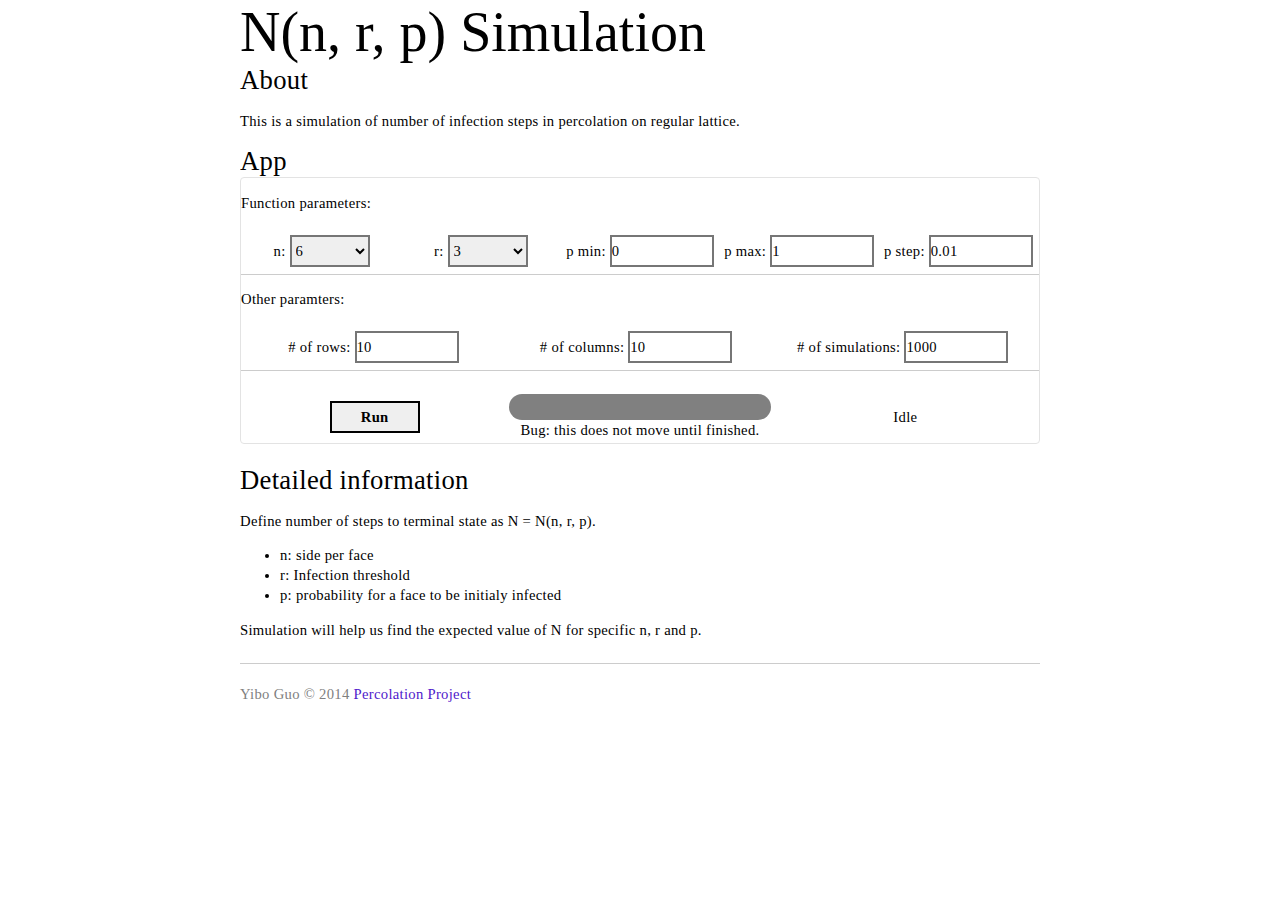
<file: Simulation/index.html>
<!DOCTYPE html>
<html>
  <head>
    <meta charset="utf-8">
    <title>Percolation - Simulation</title>
    <link rel="stylesheet" type="text/css" href="../css/WinJS-ui-light.css">
    <style type="text/css">
      td {
        text-align: center;
      }
      #progressbar {
        background-color: gray;
        border-radius: 13px; /* (height of inner div) / 2 + padding */
        padding: 3px;
      }

      #progressbar > div {
         background-color: white;
         width: 0%; /* Adjust with JavaScript */
         height: 20px;
         border-radius: 10px;
      }
    </style>
  </head>

  <body style="overflow-y: scroll;">
    <div id="page-container" style="width: 800px; position: relative; margin: 0 auto;">
      <h1>N(n, r, p) Simulation</h1>
      <section id="about">
        <h2>About</h2>
        <p>This is a simulation of number of infection steps in percolation on regular lattice.</p>
      </section>

      <section id="app" width="798px" height="480px" style="position: relative; overflow: hidden;">
        <h2>App</h2>
        <div id="app-body" width="798px"
            style="position: relative; overflow: hidden; border: 1px solid #e3e3e3; border-radius: 4px;">
          <div style="border-bottom: 1px solid #ccc;">
            <p>Function parameters:</p>
            <table width="798px">
              <tr>
                <td width="20%">
                  n:
                  <select id="nSelect" onchange="nSelect_changed()" tabindex="1">
                    <option>4</option>
                    <option>6</option>
                  </select>
                </td>
                <td width="20%">
                  r:
                  <select id="rSelect" onchange="rSelect_changed()" tabindex="2"></select>
                </td>
                <td width="20%">
                  p min:
                  <input id="pminInput" type="number" min="0" max="1" step="0.01"
                    value="0" onkeydown="inputKeyDown(event);" style="width: 100px;" tabindex="3">
                </td>
                <td width="20%">
                  p max:
                  <input id="pmaxInput" type="number" min="0" max="1" step="0.01"
                    value="1" onkeydown="inputKeyDown(event);" style="width: 100px;" tabindex="3">
                </td>
                <td width="20%">
                  p step:
                  <input id="pstepInput" type="number" min="0" max="1" step="0.01"
                    value="0.01" onkeydown="inputKeyDown(event);" style="width: 100px;" tabindex="3">
                </td>
              </tr>
            </table>
          </div>

          <div style="border-bottom: 1px solid #ccc;">
            <p>Other paramters:</p>
            <table width="798px">
              <tr>
                <td width="33%">
                  # of rows:
                  <input id="rowInput" type="number" min="0" value="10"
                    onkeydown="inputKeyDown(event);" style="width: 100px;"
                    tabindex="4">
                </td>
                <td width="33%">
                  # of columns:
                  <input id="columnInput" type="number" min="0" value="10"
                    onkeydown="inputKeyDown(event);" style="width: 100px;"
                    tabindex="5">
                </td>
                <td width="34%">
                  # of simulations:
                  <input id="simulationInput" type="number" min="0" value="1000"
                    onkeydown="inputKeyDown(event);" style="width: 100px;"
                    tabindex="6">
                </td>
              </tr>
            </table>
          </div>

          <br>

          <div>
            <table width="798px">
              <tr>
                <td width="33%">
                  <button id="runButton" title="Start simulation" onclick="runButton_click()" tabindex="7">Run</button>
                </td>
                <td width="33%">
                  <div id="progressbar">
                    <div></div>
                  </div>
                  Bug: this does not move until finished.
                </td>
                <td width="33%">
                  <div id="status">
                    Idle
                  </div>
                </td>
              </tr>
            </table>
          </div>
        </div>
      </section>
      <br>

      <section id="details">
        <h2>Detailed information</h2>
        <p>Define number of steps to terminal state as N = N(n, r, p).</p>
        <ul>
          <li>n: side per face</li>
          <li>r: Infection threshold</li>
          <li>p: probability for a face to be initialy infected</li>
        </ul>
        <p>Simulation will help us find the expected value of N for specific n, r and p.</p>
      </section>

      <section id="pageFooter">
        <div id="contentCurve" style="border-bottom: 1px solid #ccc; font-size: 1px; height: 8px; margin-bottom: 8px;"></div>
        <div id="copyright" style="margin-top: 20px; margin-bottom: 20px; color: gray;">
          <span> Yibo Guo © 2014</span>
          <a title="View on github" href="https://github.com/nilyibo/Percolation">Percolation Project</a>
        </div>
      </section>
    </div>
  </body>

  <script src="./js/default.js"></script>   <!-- functions used for simulation -->
  <script type="text/javascript">
    window.onload = function() {
      initPage();
    };
  </script>

</html>
</file>
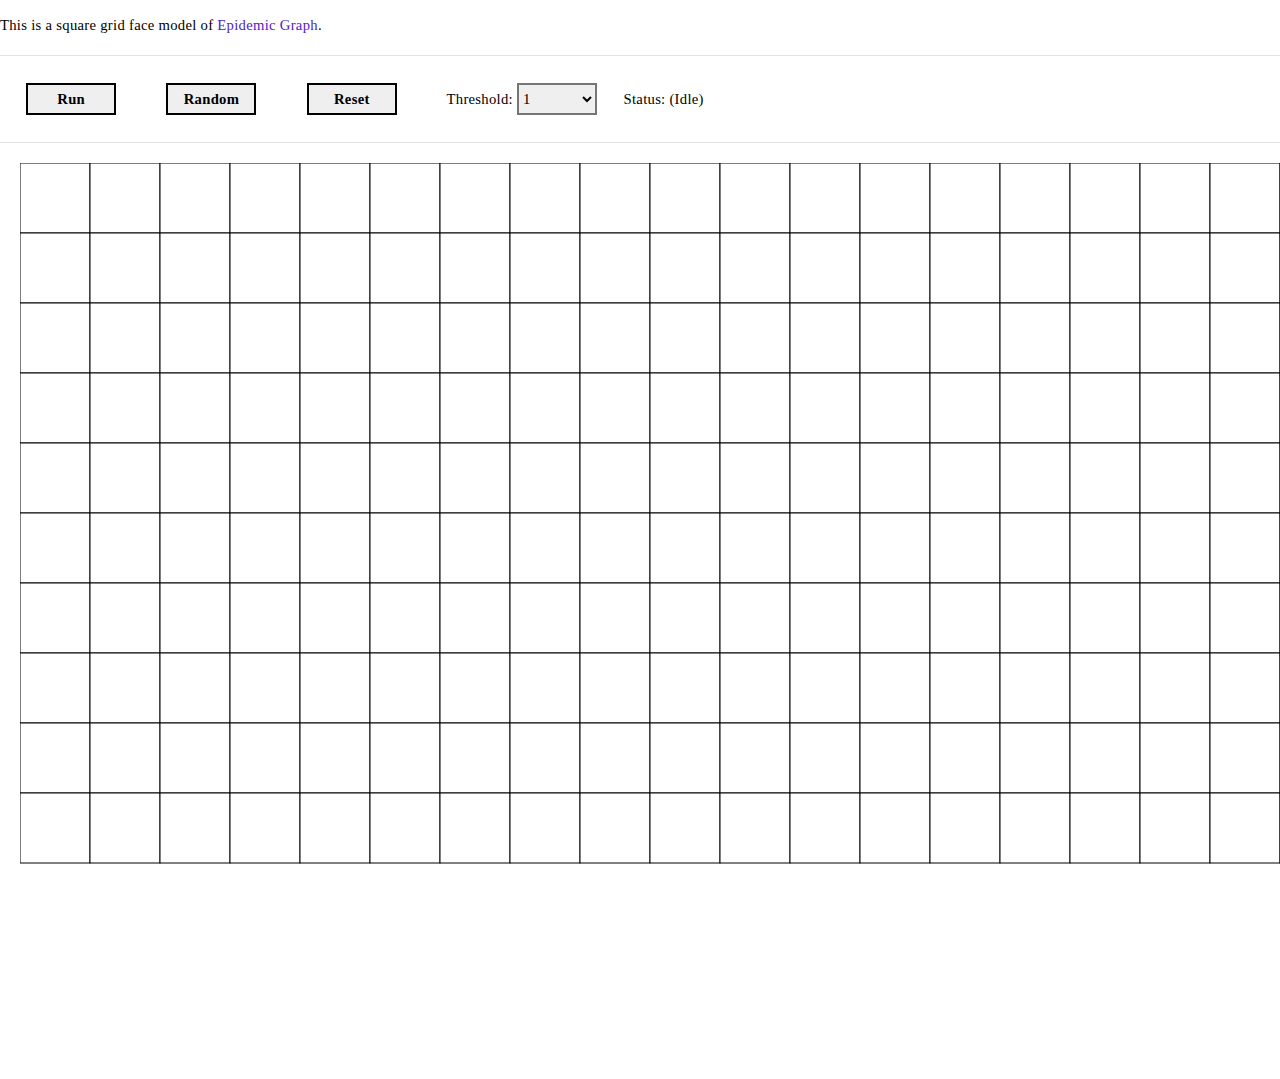
<file: Square/index.html>
<!DOCTYPE html>
<html>
  <head>
    <meta charset="utf-8">
    <title>Percolation - Square</title>
    <link rel="stylesheet" type="text/css" href="../css/WinJS-ui-light.css">
    <style type="text/css">
      td {
        text-align: center;
      }
    </style>
  </head>

  <body style="overflow: scroll;">
    <section id="about">
      <p>
        This is a square grid face model of <a href="../index.html">Epidemic Graph</a>.
      </p>
    </section>

    <section>
      <div id="control-container" style="margin-top: 20px; margin-bottom: 20px; padding-bottom: 20px; border-bottom: 1px solid #e3e3e3; padding-top: 20px; border-top: 1px solid #e3e3e3;">
        <table width="1000px">
          <tr>
            <td width="14%">
              <button id="runButton" title="Start the epidemics!"
                  onclick="runButton_click()" tabindex="1">Run</button>
            </td>
            <td width="14%">
              <button id="randomButton" title="Random initial condition."
                  onclick="randomButton_click()" tabindex="2">Random</button>
            </td>
            <td width="14%">
              <button id="resetButton" title="Reset infection status."
                  onclick="resetButton_click()" tabindex="3">Reset</button>
            </td>
            <td width="20%">
              Threshold:
              <select id="thresholdSelect" title="Threshold for all squares." onchange="thresholdSelect_changed()"  tabindex="4">
                <option>1</option>
                <option>2</option>
                <option>3</option>
                <option>4</option>
                <option>5</option>
                <option>6</option>
              </select>
            </td>
            <td width="38%" style="text-align: left;">
              <div id="epidemicsStatus">Status: (Idle)</div>
            </td>
          </tr>
        </table>
      </div>
    </section>

    <section>
      <div id="graph-container" style="margin-left: 20px;">
        <svg width="1401" height="701" xmlns="http://www.w3.org/2000/svg" version="1.1">
          <desc>Square grid</desc>
          <g id="sqs"></g>
        </svg>
      </div>
    </section>

    <section id="refernces" style="margin-top: 40px;">
      <h2>References and related pages</h2>
      <p>
        SVG (Scalable Vector Graphics) (<a href="http://www.w3schools.com/svg/">link</a>)
      </p>
    </section>
      <br />

    <section id="pageFooter">
      <div id="contentCurve" style="border-bottom: 1px solid #ccc; font-size: 1px; height: 8px; margin-bottom: 8px;"></div>
      <div id="copyright" style="margin-top: 20px; margin-bottom: 20px; color: gray;">
        <span> Yibo Guo © 2014</span>
        <a title="View on github" href="https://github.com/nilyibo/Percolation">Percolation Project</a>
      </div>
    </section>
  </body>

  <script src="./js/default.js"></script>   <!-- functions used for square infection model -->
  <script type="text/javascript">
    var numRows = 10, numColumns = 20, columnInterval = 20;
    window.onload = function() {
        initSquareGrid();
        globalThreshold = document.getElementById('thresholdSelect').value;
    };
  </script>

</html>
</file>
<file: css/app.css>
svg {
  background-color: #FFF;
  cursor: default;
  -webkit-user-select: none;
  -moz-user-select: none;
  -ms-user-select: none;
  -o-user-select: none;
  user-select: none;
}

svg:not(.active):not(.ctrl) {
  cursor: crosshair;
}

path.link {
  fill: none;
  stroke: #000;
  stroke-width: 5px;
  cursor: default;
}

svg:not(.active):not(.ctrl) path.link {
  cursor: pointer;
}

path.link.selected {
  stroke-dasharray: 10,2;
}

path.link.dragline {
  pointer-events: none;
}

path.link.hidden {
  stroke-width: 0;
}

circle.node {
  stroke-width: 1.5px;
  cursor: pointer;
}

circle.node.reflexive {
  stroke: #000 !important;
  stroke-width: 2.5px;
}

text {
  font: 12px sans-serif;
  pointer-events: none;
}

text.id {
  text-anchor: middle;
  font-weight: bold;
}
</file>
